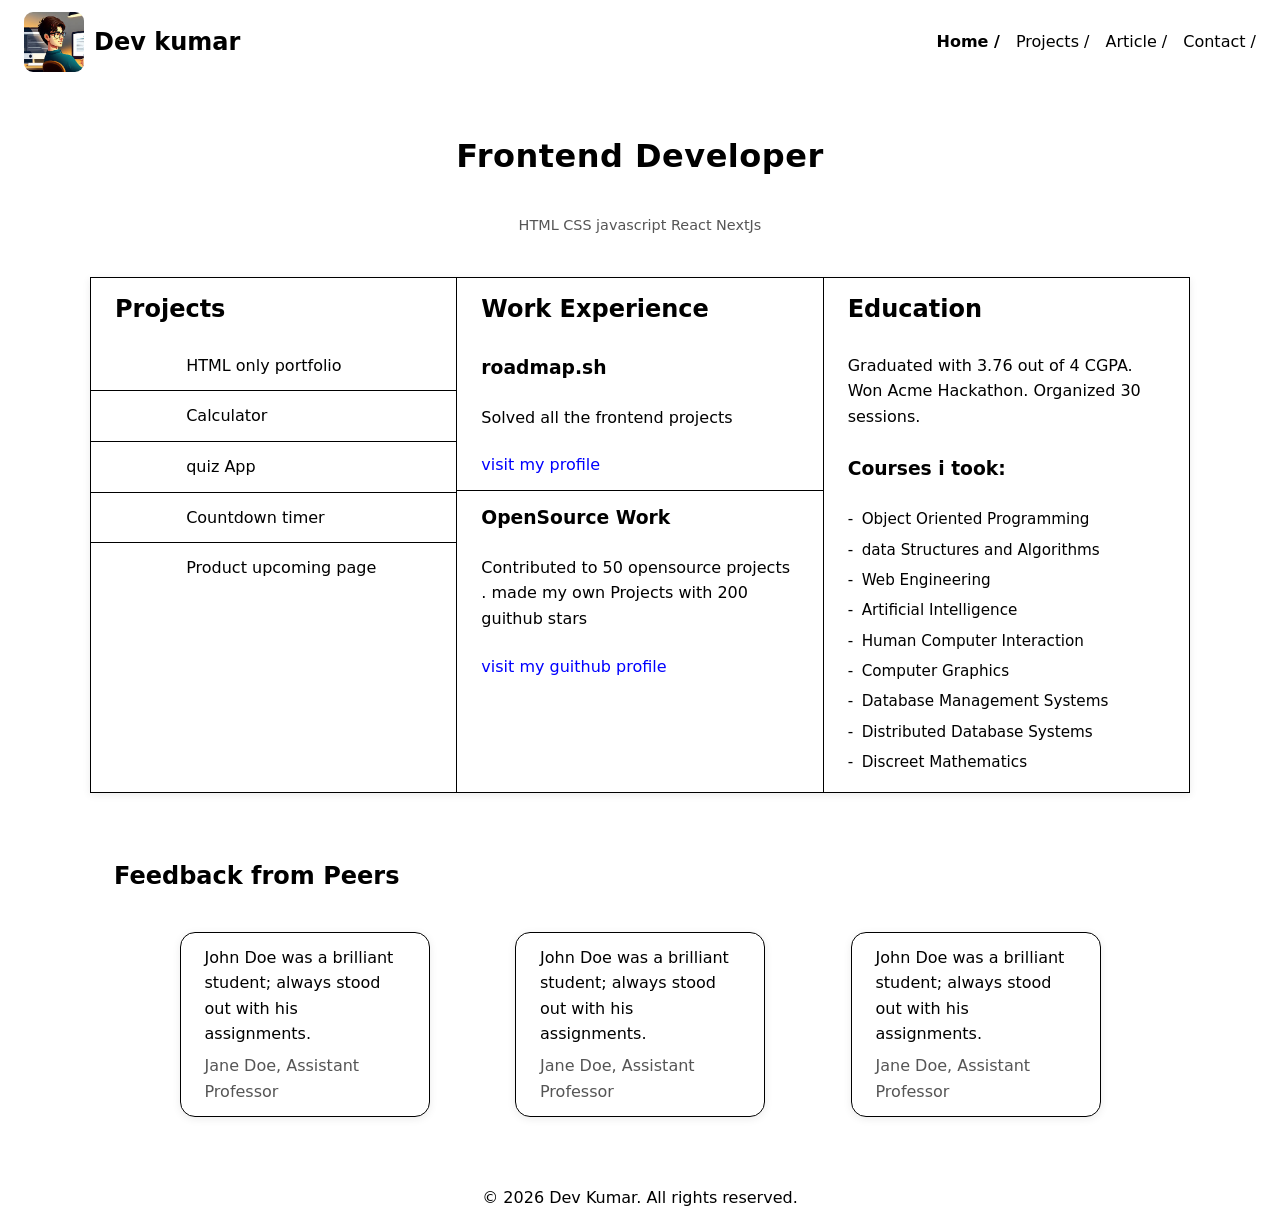
<file: index.html>
<!DOCTYPE html>
 <html lang="en">
 <head>

    <meta charset="UTF-8">
    <meta name="viewport" content="width=device-width, initial-scale=1.0">
    <title>portfolio website</title>
    
    <!-- meta tags -->
    <meta name="description" content="multipage personal portfolio website ">
    <meta name="keywords" content="resume, portfolio, website, HTML, CSS,personal info website">
    <meta name="author" content="dev kumar">
     
    <!-- meta og tag -->
    <meta property="og:description" content="personal portfolio website made with html and css">
    <meta property="og:title" content="portfolio website">
    <meta property="og:image" content="">
    <meta property="og:url" content="">
    <meta property="og:type" content="website">

    <link rel="icon" type="image/png" sizes="16*16" href="images/icons8-portfolio-16.png">
    <link rel="stylesheet" href="styles.css">
 </head>
 <body>
    <header>
        <div class="logo">
            <img class="personal-image" src="images/images.jpg" alt="profile photo">
            <h2>Dev kumar</h2>
        </div>
        <nav>
            <ul>
                <li><a href="index.html" class="active">Home /</a></li>
                <li><a href="projects.html">Projects /</a></li>
                <li><a href="articles.html">Article /</a></li>
                <li><a href="contacts.html">Contact /</a></li>
            </ul>
        </nav>
    </header>

    <main>
        <section class="intro">
            <h1>Frontend Developer</h1>
            <p>HTML CSS javascript React NextJs</p>
        </section>
       
        <section class="main-layout">
            <section class="projects">
                <h2>Projects</h2>
                <ul>
                    <li><a href="#">HTML only portfolio</a></li>
                    <li><a href="#">Calculator</a></li>
                    <li><a href="#">quiz App</a></li>
                    <li><a href="#">Countdown timer</a></li>
                    <li><a href="#">Product upcoming page</a></li>
                </ul>  
            </section>
            
            <section class="work-experience"> 
                <h2>Work Experience</h2>
                <article>
                    <h3>roadmap.sh</h3>
                    <p>Solved all the frontend projects</p>
                    <a href="">visit my profile</a>
                </article>
        
                <article>
                    <h3>OpenSource Work</h3>
                    <p>Contributed to 50 opensource projects . made my own Projects with 200 guithub stars</p>
                    <a href="">visit my guithub profile</a>
                </article>
            </section>
        
            <section class="education">
                <h2>Education</h2>
                <p>
                    Graduated with 3.76 out of 4 CGPA. Won Acme Hackathon. Organized 30 sessions.
                </p>
                
                <h3>Courses i took:</h3>
                <ul>
                    <li>Object Oriented Programming</li>
                    <li>data Structures and Algorithms</li>
                    <li>Web Engineering</li>
                    <li> Artificial Intelligence</li>
                    <li>Human Computer Interaction</li>
                    <li> Computer Graphics</li>
                    <li> Database Management Systems</li>
                    <li> Distributed Database Systems</li>
                    <li> Discreet Mathematics</li>
                </ul>
            </section>
        </section>
        
        <section class="reviews">
            <h2>Feedback from Peers</h2>
            <section class="review-content">
                <blockquote>
                    <p>John Doe was a brilliant student; always stood out with his assignments.</p>
                    <footer>Jane Doe, Assistant Professor</footer>
                </blockquote>
                <blockquote>
                    <p>John Doe was a brilliant student; always stood out with his assignments.</p>
                    <footer>Jane Doe, Assistant Professor</footer>
                </blockquote>
                <blockquote>
                    <p>John Doe was a brilliant student; always stood out with his assignments.</p>
                    <footer>Jane Doe, Assistant Professor</footer>
                </blockquote>
            </section>
        </section>
    </main>
    
    <footer class="footer">
        <p>&copy; 2026 Dev Kumar. All rights reserved.</p>
    </footer>
 </body>
 </html>
</file>
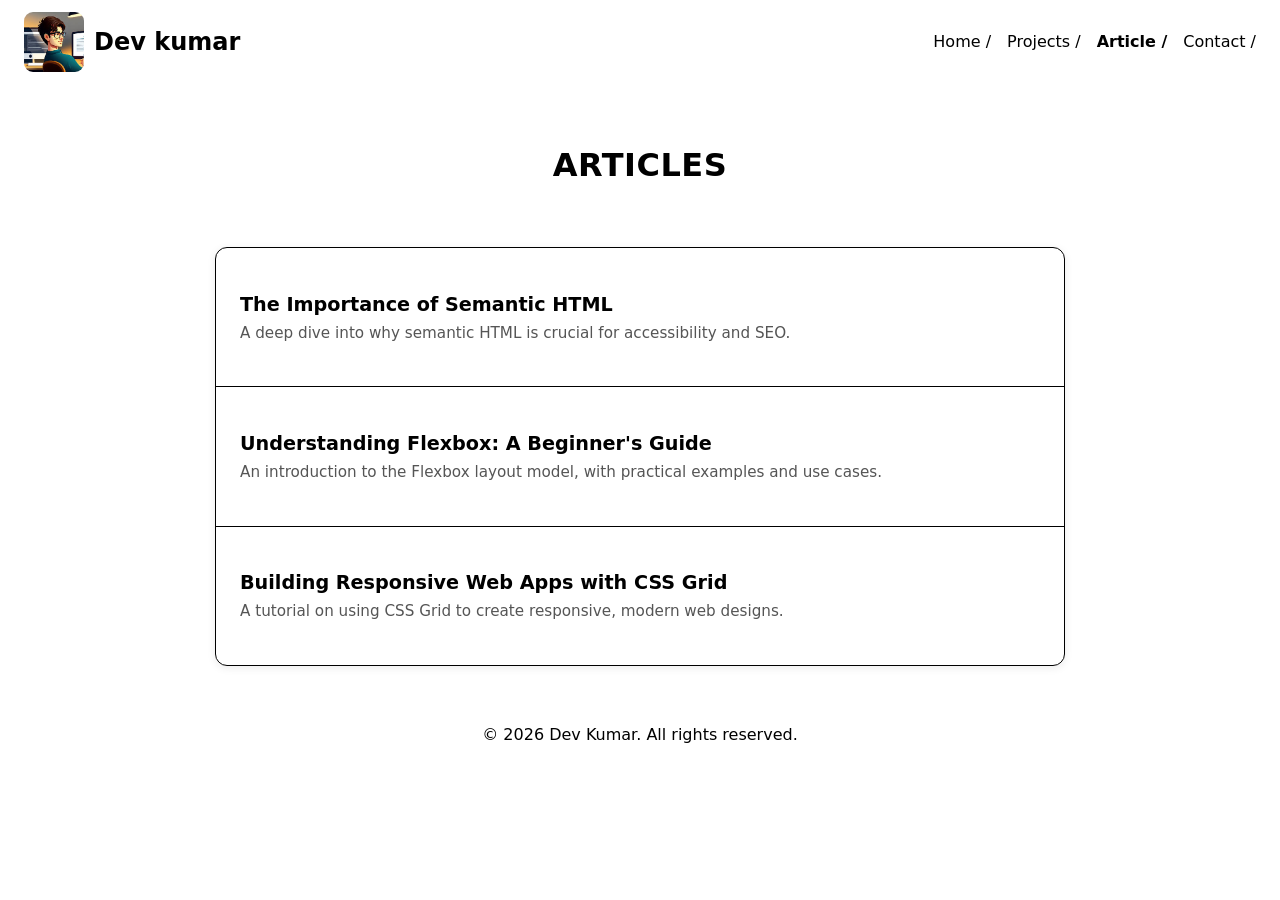
<file: articles.html>
<!DOCTYPE html>
 <html lang="en">
 <head>

    <meta charset="UTF-8">
    <meta name="viewport" content="width=device-width, initial-scale=1.0">
    <title>portfolio website</title>
    
    <!-- meta tags -->
    <meta name="description" content="multipage personal portfolio website ">
    <meta name="keywords" content="resume, portfolio, website, HTML, CSS,personal info website">
    <meta name="author" content="dev kumar">
     
    <!-- meta og tag -->
    <meta property="og:description" content="personal portfolio website made with html and css">
    <meta property="og:title" content="portfolio website">
    <meta property="og:image" content="">
    <meta property="og:url" content="">
    <meta property="og:type" content="website">

    <link rel="icon" type="image/png" sizes="16*16" href="images/icons8-portfolio-16.png">
    <link rel="stylesheet" href="styles.css"> 
 </head>
 <body>
    <header>
        <div class="logo">
            <img class="personal-image" src="images/images.jpg" alt="profile photo">
            <h2>Dev kumar</h2>
        </div>
        <nav>
            <ul>
                <li><a href="index.html">Home /</a></li>
                <li><a href="projects.html">Projects /</a></li>
                <li><a href="articles.html" class="active">Article /</a></li>
                <li><a href="contacts.html">Contact /</a></li>
            </ul>
        </nav>
    </header>

    <main>
        <section class="articles">
            <h1>ARTICLES</h1>
            <ul>
                <li>
                    <a href="#">
                        <h2>The Importance of Semantic HTML</h2>
                        <p>A deep dive into why semantic HTML is crucial for accessibility and SEO.</p>
                    </a>
                </li>
                <li>
                    <a href="#">
                        <h2>Understanding Flexbox: A Beginner's Guide</h2>
                        <p>An introduction to the Flexbox layout model, with practical examples and use cases.</p>
                    </a>
                </li>
                <li>
                    <a href="#">
                        <h2>Building Responsive Web Apps with CSS Grid</h2>
                        <p>A tutorial on using CSS Grid to create responsive, modern web designs.</p>
                    </a>
                </li>
            </ul>
        </section>
    </main>

    <footer class="footer">
        <p>&copy; 2026 Dev Kumar. All rights reserved.</p>
    </footer>
 </body>
 </html>
</file>
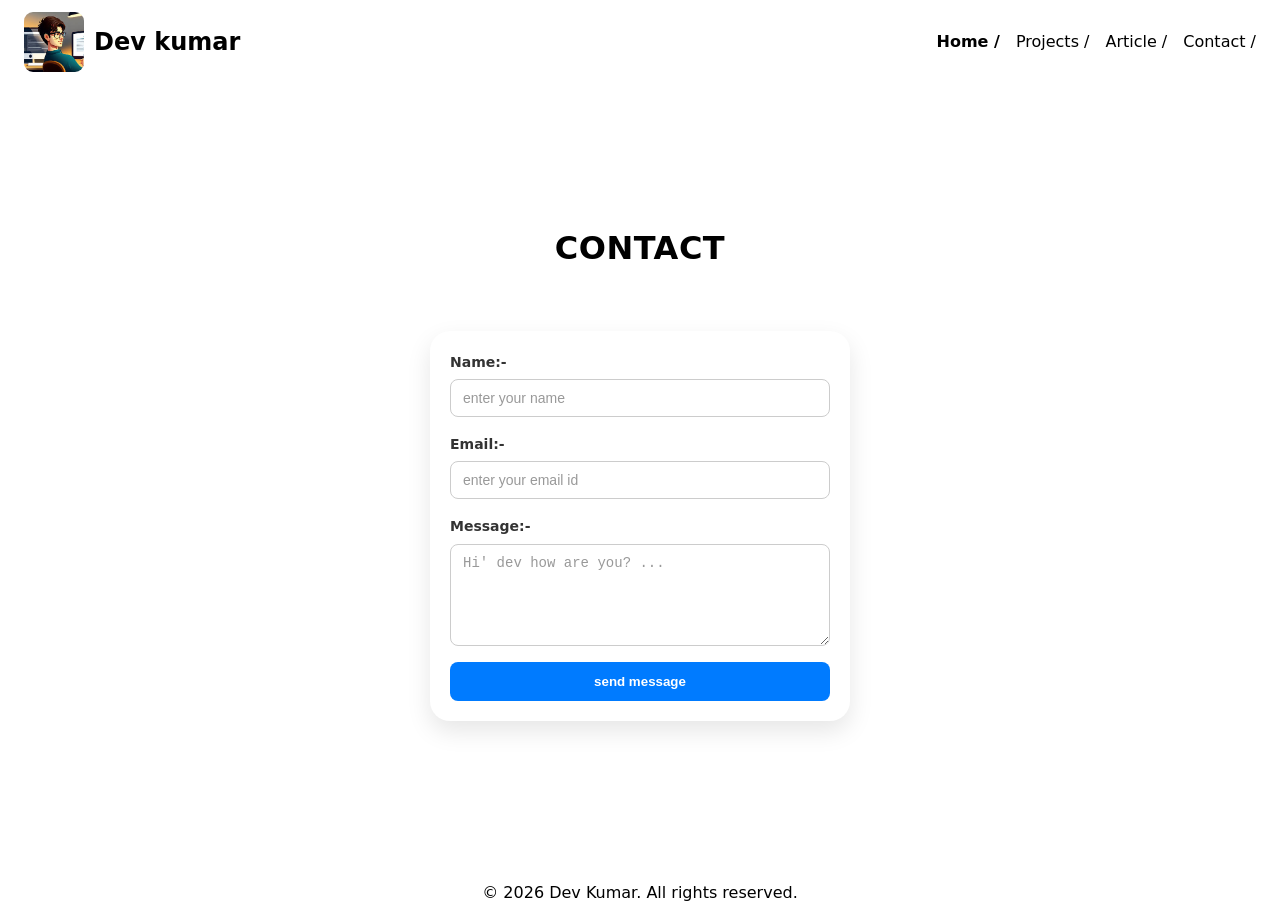
<file: contacts.html>
<!DOCTYPE html>
 <html lang="en">
 <head>

    <meta charset="UTF-8">
    <meta name="viewport" content="width=device-width, initial-scale=1.0">
    <title>portfolio website</title>
    
    <!-- meta tags -->
    <meta name="description" content="multipage personal portfolio website ">
    <meta name="keywords" content="resume, portfolio, website, HTML, CSS,personal info website">
    <meta name="author" content="dev kumar">
     
    <!-- meta og tag -->
    <meta property="og:description" content="personal portfolio website made with html and css">
    <meta property="og:title" content="portfolio website">
    <meta property="og:image" content="">
    <meta property="og:url" content="">
    <meta property="og:type" content="website">
     
    <link rel="icon" type="image/png" sizes="16*16" href="images/icons8-portfolio-16.png">
    <link rel="stylesheet" href="styles.css"> 
</head>
 <body>
    <header>
        <div class="logo">
            <img class="personal-image" src="images/images.jpg" alt="profile photo">
            <h2>Dev kumar</h2>
        </div>
        <nav>
            <ul>
                <li><a href="index.html" class="active">Home /</a></li>
                <li><a href="projects.html">Projects /</a></li>
                <li><a href="articles.html">Article /</a></li>
                <li><a href="contacts.html">Contact /</a></li>
            </ul>
        </nav>
    </header>

    <main>
        <section class="contact">
            <h1>CONTACT</h1>
            <form action="submit_form.php" method="post" class="form">
                <span>
                   <label for="name">Name:-</label>
                   <input type="text" id="name" name="name" required placeholder="enter your name">
                </span>
                
                <span>
                   <label for="email">Email:-</label>
                   <input type="email" id="email" name="email" required placeholder="enter your email id">
                </span>
                 
                <span>
                    <label for="message">Message:-</label>
                    <textarea id="message" name="message" rows="5" placeholder="Hi' dev how are you? ..." required></textarea>
                </span>
                
                <button id="submit" type="submit">send message</button>
            </form>
        </section>
    </main>

    <footer class="footer">
        <p>&copy; 2026 Dev Kumar. All rights reserved.</p>
    </footer>
 </body>
 </html>
</file>
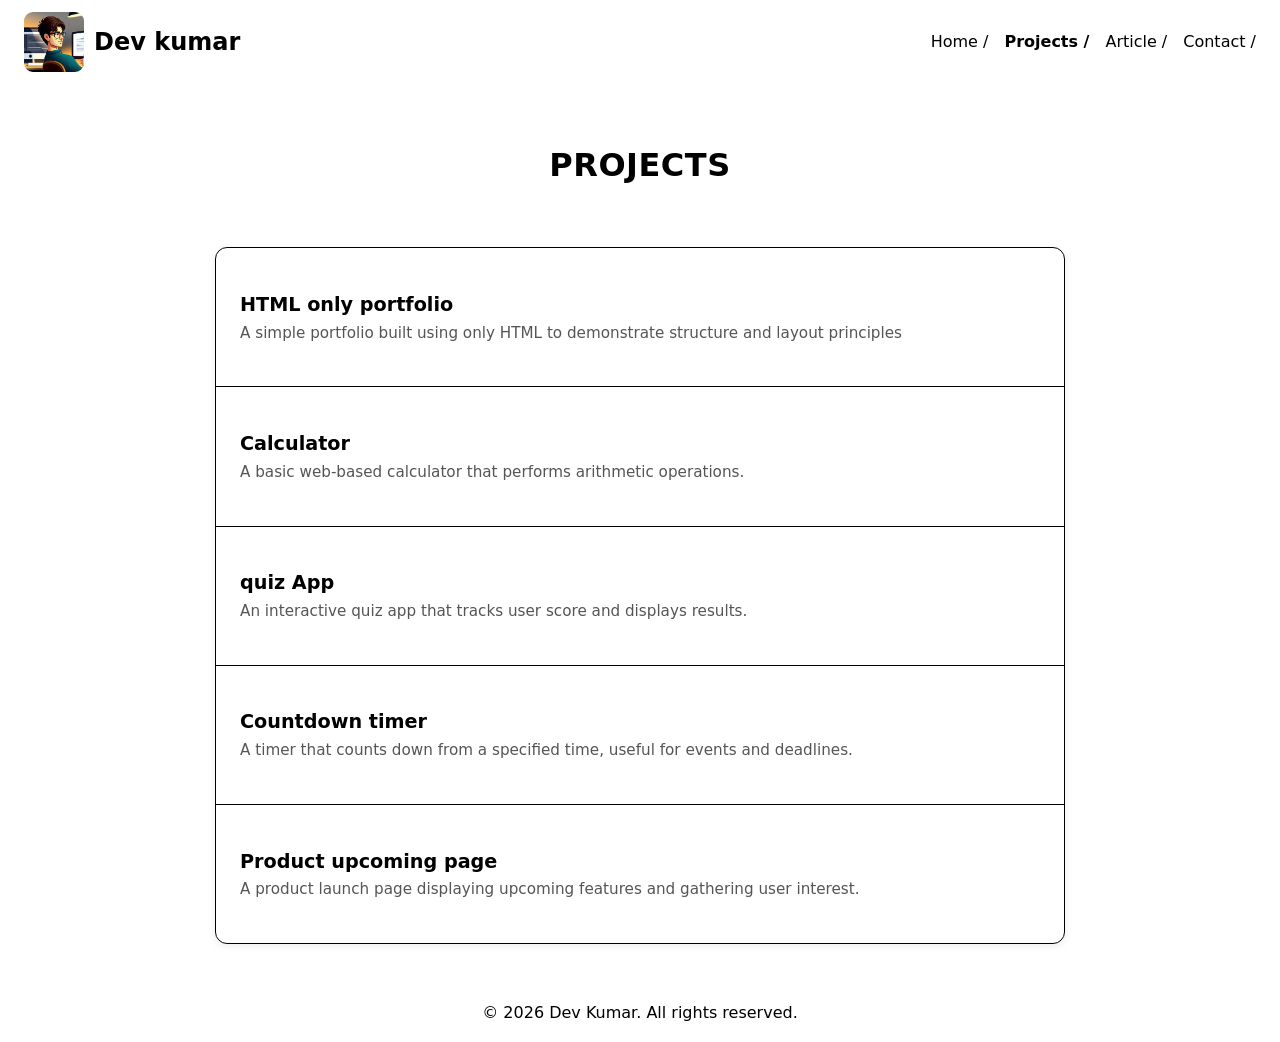
<file: projects.html>
<!DOCTYPE html>
 <html lang="en">
 <head>

    <meta charset="UTF-8">
    <meta name="viewport" content="width=device-width, initial-scale=1.0">
    <title>portfoh2o website</title>
    
    <!-- meta tags -->
    <meta name="description" content="Projects details page">
    <meta name="keywords" content="resume, portfoh2o, website, HTML, CSS,personal info website">
    <meta name="author" content="dev kumar">
     
    <!-- meta og tag -->
    <meta property="og:description" content="Projects details page">
    <meta property="og:title" content="portfoh2o website">
    <meta property="og:image" content="">
    <meta property="og:url" content="">
    <meta property="og:type" content="website">

    <link rel="icon" type="image/png" sizes="16*16" href="images/icons8-portfolio-16.png">
    <link rel="stylesheet" href="styles.css"> 
</head>
 <body>
   <header>
        <div class="logo">
            <img class="personal-image" src="images/images.jpg" alt="profile photo">
            <h2>Dev kumar</h2>
        </div>
        <nav>
            <ul>
                <li><a href="index.html">Home /</a></li>
                <li><a href="projects.html" class="active">Projects /</a></li>
                <li><a href="articles.html">Article /</a></li>
                <li><a href="contacts.html">Contact /</a></li>
            </ul>
        </nav>
    </header>
    
    <main>
        <section class="projects-card">
          <h1>PROJECTS</h1>
          <ul>
            <li>
                <a href="#">
                  <h2>HTML only portfolio</h2>
                  <p>A simple portfolio built using only HTML to demonstrate structure and layout principles</p>
                </a>    
            </li>
            <li>
                <a href="#">
                  <h2>Calculator</h2>
                  <p>A basic web-based calculator that performs arithmetic operations.</p>
                </a>
            </li>
            <li>
                <a href="#">
                   <h2>quiz App</h2>
                   <p>An interactive quiz app that tracks user score and displays results.</p>
                </a>
            </li>
            <li>
                <a href="#">
                  <h2>Countdown timer</h2>
                  <p>A timer that counts down from a specified time, useful for events and deadlines.</p>
                </a>
            </li>
            <li>
                <a href="#">
                  <h2>Product upcoming page</h2>
                  <p>A product launch page displaying upcoming features and gathering user interest.</p>
                </a>
            </li>
          </ul>  
        </section>  
    </main>

     <footer class="footer">
        <p>&copy; 2026 Dev Kumar. All rights reserved.</p>
    </footer>
 </body>
 </html>
</file>
<file: styles.css>
*{
    box-sizing: border-box;
}

main {
    max-width: 1100px;
    margin: 0 auto;
}

body{
    margin:0;
    padding:0;
    font-family: system-ui, -apple-system, sans-serif;
    line-height: 1.6;
}

h1 {
    letter-spacing: 0.5px;
}

a {
    transition: 0.2s ease;
}

a:hover {
    color: #0077ff !important;
}

/* header section */
.personal-image{
    width:60px;
    height:60px;
    border-radius: 15%;
    object-fit: cover;
}

.logo{
    display:flex; 
    gap:10px;
    align-items: center;
}

.logo h2{
    margin:0;
    white-space: nowrap;
}

header{
    display: flex;
    justify-content: space-between;
    align-items: center;
    padding:12px 24px;
}

header nav ul{
    display:flex;
    list-style-type: none;
    gap: 16px;
    margin:0;
    padding:0;
}

nav li a{
    text-decoration:none;
    padding:0;
    color:black;
}

nav li a:hover{
    text-decoration: underline;
}

nav  li a.active{
    font-weight: bold;
}


                 /* MAIN SECTION */

/* intro section */

.intro h1{
  font-size:2rem;
  font-weight: 600;
}

.intro p{
    margin:0;
    font-size: 0.9rem;
    color:#555;
    padding: 0;
}

.intro{
    display: flex;
    flex-direction: column;
    gap:6px;
    justify-content: center;
    align-items: center;
    /* min-height: 20vh; */
    text-align: center;
    max-width: 600px;
    margin:20px auto;
}


/* main layout (project work experience education)  */
.main-layout{
    display:flex;
    border:1px solid black;
    margin: 40px 0;
    box-shadow: 0 2px 8px rgba(0,0,0,0.08);
}

.main-layout section:hover {
    background: #f9f9f9;
}

.projects,
.work-experience{
    border-right:1px solid black;
}

.projects,
.work-experience,
.education{
    margin:0;
    padding:0;
    display: flex;
    flex-direction: column;
    /* width:100%; */
}

.main-layout > section {
    flex: 1;
}

/* PROJECT SECTION */
.projects h2,
.work-experience h2,
.education h2{
    margin:0;
    padding:12px 24px;
}

.projects ul{
    list-style-type: none;
    margin:0;
    padding:0;
    display: flex;
    flex-direction: column;
}   


.projects ul li:not(:last-child){
    border-bottom:1px solid black;
}

.projects ul li{
    padding:12px 24px;
    width:100%;
    display: flex;
    justify-content: center; 
    white-space: nowrap;
}

.projects ul li a{
    text-decoration: none;
    color:black;
    display: block;
    max-width: 175px;
    width: 100%;
}

/*  WORK EXPERIENCE */
.work-experience article{
    display: flex;
    flex-direction: column;
    padding:12px 24px;
    gap: 6px;
}

.work-experience article a{
    text-decoration: none;
    color:blue;
}

.work-experience article h3{
    margin:0;
    padding: 0;
}

.work-experience article:not(:last-child){
    border-bottom:1px solid black;
}

/* EDUCATION SECTION */
.education ul{
    list-style-type: none;
    margin:0;
    padding:12px 24px;
}
.education p,
.education h3{
    margin:0;
    padding:12px 24px;
}

.education li{
    position: relative;
    padding-left:14px;
    margin-bottom: 6px;
    font-size: 0.95rem;
}

.education ul li::before{
    content: "-";
    position: absolute;
    left: 0;
}

/* review */
.reviews{
    /* min-height: 50vh; */
    margin: 40px 0;
}

.review-content{
    display:flex;
    flex-direction: row;
    justify-content: space-evenly;
    margin:0;
    padding: 0;
    gap:20px;
    width: 100%;
    margin:0 auto;
    padding: 12px 24px;
}

.reviews h2{
    margin:0;
    padding:24px;
}


.reviews blockquote{
    margin:0;
    display:flex;
    flex-direction: column;
    border: 1px solid black;
    border-radius: 15px;
    padding: 12px 24px;
    gap:6px;
    flex:1;
    transition: 0.2s ease;
    max-width: 250px;
    /* text-align: left; */
    box-shadow: 0 2px 8px rgba(0,0,0,0.08);
}

 blockquote:hover{
    transform: translatey(-4px);
}

.reviews blockquote footer{
    color:#555;
    margin:0;
    padding: 0;
    text-align: left;
}

.reviews blockquote p{
   margin: 0;
   padding: 0;
}


/* footer */
.footer{
    display: flex;
    justify-content: center;
    align-items: center;
}

                /* PROJECT PAGE */
.projects-card,
.articles{
    max-width: 850px;
    margin:40px auto;
}

.projects-card h1,
.articles h1,
.contact h1{
    margin:40px auto;
    padding:16px 24px;
    font-size: 2rem;
    font-weight: 600;
    text-align: center;
    letter-spacing: 0.5px;
}

.projects-card ul,
.articles ul{
    margin:0;
    padding:0;
    list-style-type:none;
    border:1px solid black;
    border-radius: 12px;
    overflow: hidden;
    box-shadow: 0 2px 8px rgba(0,0,0,0.08);
}

.projects-card ul li h2,
.articles ul li h2{
   font-size: 1.2rem;
   margin:0;
   color:black;
}

.projects-card p,
.articles p{
    font-size: 0.95rem;
    color:#555;
    margin: 0;
}

.projects-card ul li:not(:last-child),
.articles ul li:not(:last-child){
    border-bottom: 1px solid black;
}

.projects-card ul li,
.articles ul li{
    transition: 0.2s ease;
    padding:16px 24px;
}

.projects-card ul li:hover,
.articles ul li:hover{
    background: #f9f9f9;
}



            /* ARTICLE PAGE */

.articles a,
.projects-card a{
    text-decoration: none;
    padding: 16px 24px;
}

.projects l1 a{
    cursor: pointer;
}

                  /*CONTACT FORM */

.contact{
    display: flex;
    flex-direction: column;
    justify-content: center;
    align-items: center;
    min-height: 80vh;
    margin-bottom: 60px;
}

.form{
    width:100%;
    max-width: 420px;
    background: #ffffff;
    padding: 20px;

    display: flex;
    flex-direction: column;
    gap:16px;

    border-radius: 20px;
    box-shadow: 0 10px 25px rgba(0,0,0,0.1);
}

.form span{
    display:flex;
    flex-direction: column;
    align-items:stretch;
    /* padding:12px 24px; */
    gap:6px;
}

.form label{
    font-size: 14px;
    font-weight: 600;
    color: #333;
}

.form input,
.form textarea{
    width:100%;
    padding:10px 12px;
    border-radius: 8px;
    border:1px solid #ccc;
    font-size: 14px;
    outline: none;
    transition: all 0.2s ease;
}

.form input:focus,
.form textarea:focus {
    border-color: #007bff;
    box-shadow: 0 0 0 2px rgba(0,123,255,0.2);
}

.form #submit{
  background:#007bff;
   color: white;
   border:none;
   border-radius: 8px;
   padding:12px;
   cursor:pointer;
   font-weight: 600;
   transition: 0.2s ease;
}

.form #submit:hover {
    background: #0056b3;
}

/* .contact h1{
    text-align: center;
    margin-bottom: 16px;
} */

.form input::placeholder,
.form textarea::placeholder {
    color: #999;
}

/* responsiveness */
@media screen and (max-width:600px){
    header{
        flex-direction: column;
        gap: 10px;
    }

    .logo{
       flex-direction: column;
       align-items: center;
       justify-content: center;
    }

    nav ul{
        flex-wrap: wrap;
        justify-content: center;
        gap: 10px; 
    }

    /* .main-layout,
    .review-content{
        flex-direction: column;
    } */
    /* .projects,
    .work-experience{
      border-bottom:1px solid black;
    } */

    .projects ul{
       background-color: #bebebe;
    }
    
    /* .projects ul li{
        text-align: center;
    } */

    .projects h2,
    .work-experience h2{
        border-bottom: 1px solid black;
        text-align: center;
    }

    .work-experience article{
       background-color: #bebebe;
       padding: 10px 16px;
    }

    .review-content{
        flex-direction: column;
        align-items: center;
        gap:25px;
    }

    .review-content blockquote{
        max-width: 350px;
    }
}

@media (max-width: 900px) {
    .main-layout {
        flex-direction: column;
    }

    .projects,
    .work-experience{
      border-bottom:1px solid black;
    }

    .projects h2,
    .work-experience h2{
        border-bottom: 1px solid black;
    }

    .projects ul li{
        text-align: center;
    }

    .projects-card,
    .articles,
    .contact{
        margin: 20px 14px;
    }

    .projects-card ul li,
    .articles ul li{
        padding: 12px 16px;
    }

    .projects-card h1,
    .articles h1,
    .contact h1{
        font-size: 1.6rem;
    }
}
</file>
